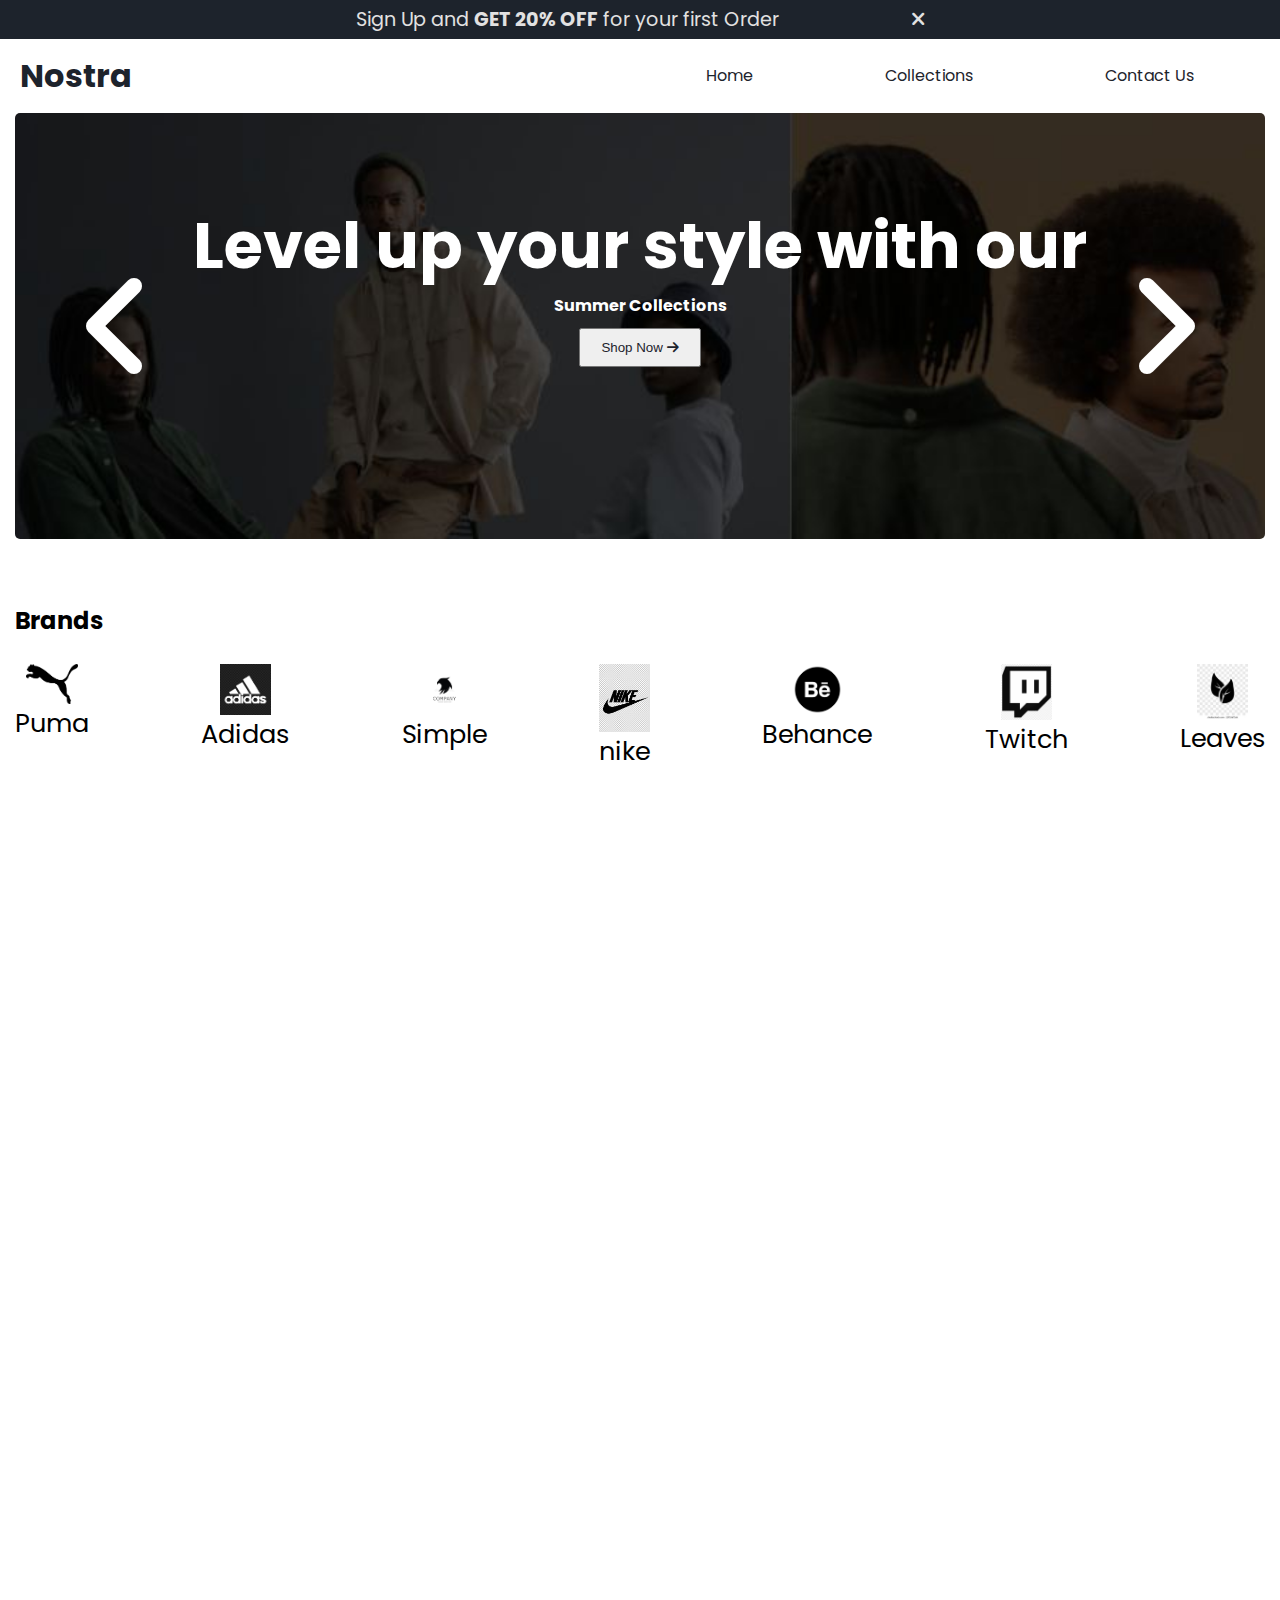
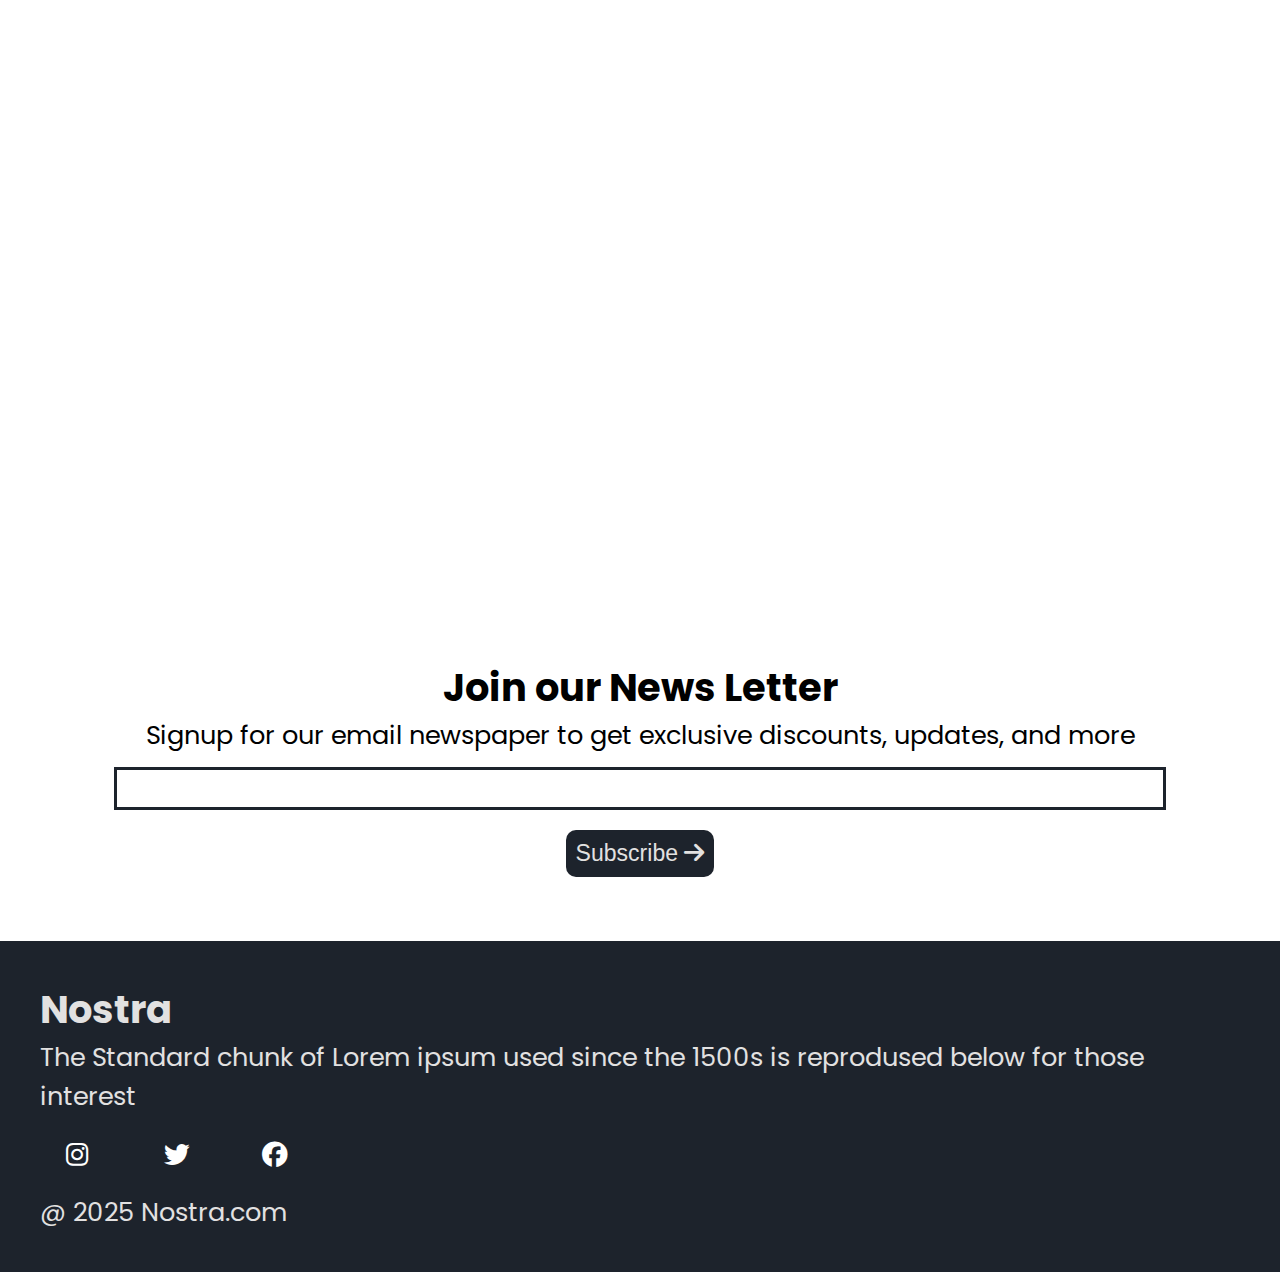
<file: index.html>
<!DOCTYPE html>
<html lang="en">
<head>
    <meta charset="UTF-8">
    <meta name="viewport" content="width=device-width, initial-scale=1.0">
    <title>Nostra</title>
    <!--Link CSS File-->
    <link rel="stylesheet" href="style.css">
    <!--Link Google Fonts-->
    <link rel="preconnect" href="https://fonts.googleapis.com">
    <link rel="preconnect" href="https://fonts.gstatic.com" crossorigin>
    <link href="https://fonts.googleapis.com/css2?family=Poppins:wght@400;500;700&display=swap" rel="stylesheet">

    <!--Link Font Awesome-->
    <link rel="stylesheet" href="https://cdnjs.cloudflare.com/ajax/libs/font-awesome/6.4.2/css/all.min.css">

</head>
<body>

    <!--Offer Bar-->

    <div class="offer-bar">
        <p>Sign Up and <b>GET 20% OFF</b> for your first Order
        <i id="offer-close"  style="margin-left: 10%; cursor: pointer;" class="fa-solid fa-xmark"></i>
        </p>
    </div>

    

   

        <!--Navigation Bar-->
        <nav class="navbar">
            <h1>Nostra</h1>
            <div class="navbar-links">
                <p class="navbar-link"><a href="index.html">Home</a></p>
                <p class="navbar-link"><a href="collections.html">Collections</a></p>
                <p class="navbar-link"><a href="contact.html">Contact Us</a></p>
            </div>
            

            <div class="navbar-menu-toggle">
                <i id="side-navbar-activate" class="fa-solid fa-bars"></i>
            </div>

            

            

        </nav>

        <!--Side Navbar-->

        <div class="side-navbar"> 
            <p style="text-align: right;">
                <i id="side-navbar-close" class="fa-solid fa-xmark"></i>
            </p>
            <div class="side-navbar-links">

                <p class="side-navbar-link"><a href="index.html">Home</a></p>
            <p class="side-navbar-link"><a href="collections.html">Collections</a></p>
            <p class="side-navbar-link"><a href="contact.html">Contact Us</a></p>
            </div>
            
        </div>

        <div class="container">

        <!--Slider-->
        <div class="slider">
            <div class="slider-left-button">
                <i id="slider-left-activate" class="fa-solid fa-angle-left" style="color: #ffffff;"></i>
            </div>

            <div class="slider-content">
                <h1>Level up your style with our</h1>
                <h4>Summer Collections</h4> 
                <button> Shop Now <i class="fa-solid fa-arrow-right"></i> </button>
            </div>

            <div class="slider-image-container">
                <img class="slider-image" src="img/others/slider-one.jpg"  width="100%" alt="">
                <img class="slider-image" src="img/others/slider-two.jpg" alt="">
                <img class="slider-image" src="img/others/slider-three.jpg" alt="">
            </div>

            <div class="slider-right-button">
                
                <i id="slider-right-activate" class="fa-solid fa-angle-right" style="color: #ffffff;"></i>
            </div>
        </div>

        <!--Brands-->

        
        <h2 style="margin-top: 5vw;">Brands</h2>
        <div class="brands">
            <div class="brands-item">
                <img class="brands-icon" src="img/icon/puma.png" alt="">
                <p>Puma</p>
            </div>

            <div class="brands-item">
                <img class="brands-icon" src="img/icon/adidas.png" alt="">
                <p>Adidas</p>
            </div>

            <div class="brands-item">
                <img class="brands-icon" src="img/icon/simple.png" alt="">
                <p>Simple</p>
            </div>

            <div class="brands-item">
                <img class="brands-icon" src="img/icon/nike.jpg" alt="">
                <p>nike</p>
            </div>

            <div class="brands-item">
                <img class="brands-icon" src="img/icon/behance.png" alt="">
                <p>Behance</p>
            </div>

            <div class="brands-item">
                <img class="brands-icon" src="img/icon/twitch.png" alt="">
                <p>Twitch</p>
            </div>

            <div class="brands-item">
                <img class="brands-icon" src="img/icon/leaves.jpg" alt="">
                <p>Leaves</p>
            </div>
        </div>

    
        <div class="initial-scroll-animate reveal-scroll-animate">
        <div class="service">
            
            <div class="servives-container-1">
                <div>
                    <h2>We Provide Best</h2>
                    <h2>Customer Experiences</h2>
                </div>

                <div>
                    <p>|| We ensure that our customer have the best shopping experience</p>
                </div>
            </div>

            <div class="servives-container-2">
                <div>
                    <i style="font-size: 3vw;margin-bottom: 10px;" class="fa-regular fa-circle-check"></i>
                    <h4>Original Products</h4>
                    <p>Lorem, ipsum dolor sit amet consectetur adipisicing elit. Porro, consequuntur.
                    </p>
                </div>

                <div>
                    <i style="font-size: 3vw;margin-bottom: 10px;" class="fa-regular fa-face-smile"></i>
                    <h4>Satisfaction Guarantee</h4>
                    <p>Lorem, ipsum dolor sit amet consectetur adipisicing elit. Porro, consequuntur.
                    </p>
                </div>

                <div>
                    <i style="font-size: 3vw;margin-bottom: 10px;" class="fa-solid fa-broom"></i>
                    <h4>New Arrival Everyday</h4>
                    <p>Lorem, ipsum dolor sit amet consectetur adipisicing elit. Porro, consequuntur.
                    </p>
                </div>

                <div>
                    <i style="font-size: 3vw;margin-bottom: 10px;" class="fa-solid fa-truck-fast"></i>
                    <h4>Fast & Free Shipping</h4>
                    <p>Lorem, ipsum dolor sit amet consectetur adipisicing elit. Porro, consequuntur.
                    </p>
                </div>
            </div>
        </div>
    </div>

    <div class="initial-scroll-animate reveal-scroll-animate">
        <h2 id="new-arrival" style=" margin-top: 5vw;">New Arrivals</h2>

        <div  class="new-arrival" >
            
            <div class="new-arrival-container">
                <img style="width: 20vw;" src="img/products/f1.jpg" alt="">
                <div class="overlay"></div>
                <button> Shop Now <i class="fa-solid fa-arrow-right"></i> </button>

            </div>

            <div class="new-arrival-container">
                <img style="width: 20vw;" src="img/products/f7.jpg" alt="">
                <div class="overlay"></div>
                <button> Shop Now <i class="fa-solid fa-arrow-right"></i> </button>

            </div>

            <div class="new-arrival-container">
                <img style="width: 20vw;" src="img/products/n1.jpg" alt="">
                <div class="overlay"></div>
                <button> Shop Now <i class="fa-solid fa-arrow-right"></i> </button>

            </div>

            <div class="new-arrival-container">
                <img style="width: 20vw;" src="img/products/n7.jpg" alt="">
                <div class="overlay"></div>
                <button> Shop Now <i class="fa-solid fa-arrow-right"></i> </button>

            </div>
        </div>
    </div>

    <div class="initial-scroll-animate reveal-scroll-animate">
        <h2 id="most-wanted" style=" margin-top: 5vw;">Most Wanted</h2>

        <div  class="most-wanted">

            <div class="most-wanted-container">
                <img style="width: 20vw;" src="img/products/n8.jpg" alt="">
                <p class="sale-overlay">sale</p>
                <img class="like-button" src="img/icon/heart.png" alt="">

            </div>

            <div class="most-wanted-container">
                <img style="width: 20vw;" src="img/products/f1.jpg" alt="">
                
                <p class="sale-overlay">sale</p>
                <img class="like-button" src="img/icon/heart.png" alt="">
            </div>

            <div class="most-wanted-container">
                <img style="width: 20vw;" src="img/products/n1.jpg" alt="">
                <p class="sale-overlay">sale</p>
                <img class="like-button" src="img/icon/heart.png" alt="">
                

            </div>

            <div class="most-wanted-container">
                <img style="width: 20vw;" src="img/products/n7.jpg" alt="">
                <p class="sale-overlay">sale</p>
                <img class="like-button" src="img/icon/heart.png" alt="">
                

            </div>
            
            <div class="most-wanted-container">
                <img style="width: 20vw;" src="img/products/n3.jpg" alt="">
                <p class="sale-overlay">sale</p>
                <img class="like-button" src="img/icon/heart.png" alt="">

            </div>

            <div class="most-wanted-container">
                <img style="width: 20vw;" src="img/products/n2.jpg" alt="">
                
                <p class="sale-overlay">sale</p>
                <img class="like-button" src="img/icon/heart.png" alt="">
            </div>

            <div class="most-wanted-container">
                <img style="width: 20vw;" src="img/products/n4.jpg" alt="">
                <p class="sale-overlay">sale</p>
                <img class="like-button" src="img/icon/heart.png" alt="">
                

            </div>

            <div class="most-wanted-container">
                <img style="width: 20vw;" src="img/products/n7.jpg" alt="">
                <p class="sale-overlay">sale</p>
                <img class="like-button" src="img/icon/heart.png" alt="">
                

            </div>
        </div>
    </div>

    <div class="initial-scroll-animate reveal-scroll-animate">

    

        <div class="limited-offer">
            <div class="limited-offer-img">
                <img src="img/others/offer.jpg" alt="">
            </div>
            <div class="limited-offer-text">
                <h2>Limited Offer</h2>
                <h4>35% OFF on this for the first 30 Customers</h4>
                <button> Shop Now <i class="fa-solid fa-arrow-right"></i> </button>
            </div>
        </div>
        
        
    </div>

    <div class="news">
        <h2>Join our News Letter</h2>
        <p style="text-align: center;">Signup for our email newspaper to get exclusive discounts, updates, and more</p>
        <div style="margin-top: 10px;">
        <input class="search">
    </div>
    <div>
        <button> Subscribe <i class="fa-solid fa-arrow-right"></i> </button>
    </div>
    </div>

    </div>

    <div class="footer">
        <div class="footer-container">
            <div class="footer-box-1">
                <h2 class="headingText">Nostra</h2>
                <p>The Standard chunk of Lorem ipsum
                    used since the 1500s is reprodused
                    below for those interest</p>
                <div class="footer-icon-container">
                    <i class="icon fa-brands fa-instagram" style="color: #ffffff;"></i>
                    <i class="icon fa-brands fa-twitter" style="color: #ffffff;"></i>
                    <i class="icon fa-brands fa-facebook" style="color: #ffffff;"></i>
                </div>
            </div>

            

        </div>

        <p class="subtitle">@ 2025 Nostra.com</p>
    </div>

   
    
    <!--Link Javascript File-->
    <script src="script.js"></script>
</body>
</html>
</file>
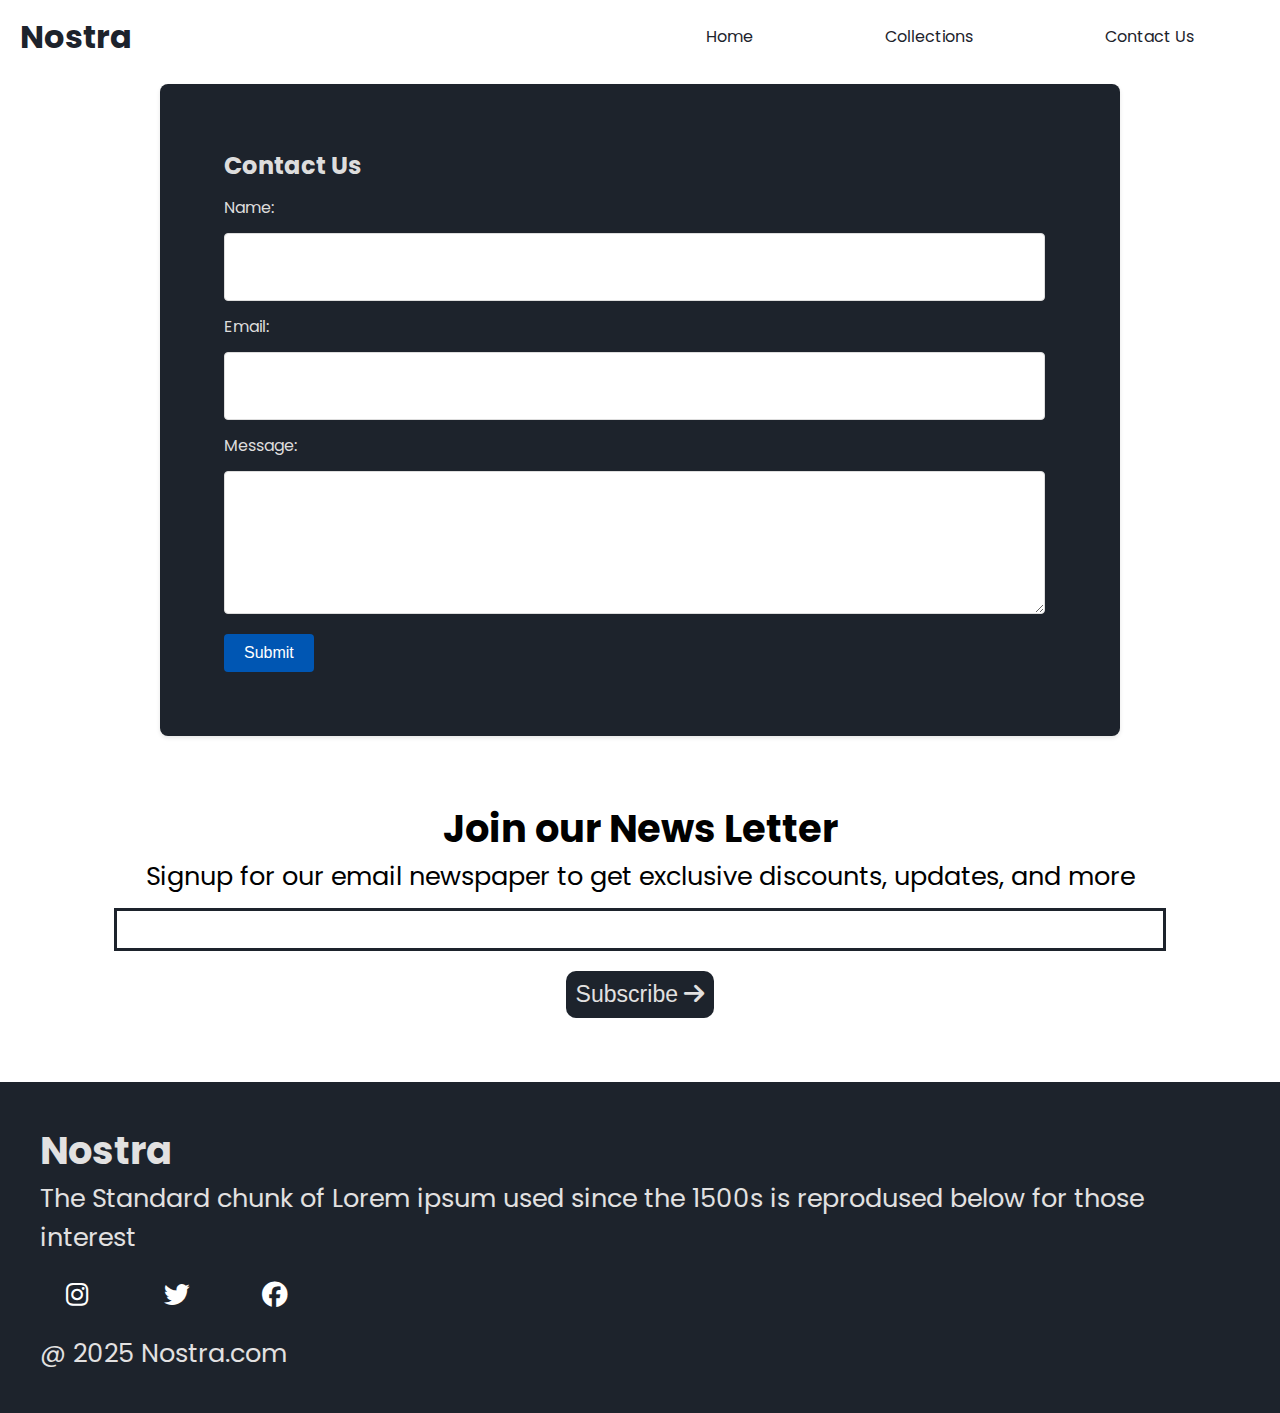
<file: contact.html>
<!DOCTYPE html>
<html lang="en">
<head>
    <meta charset="UTF-8">
    <meta name="viewport" content="width=device-width, initial-scale=1.0">
    <title>Nostra</title>
    <!--Link CSS File-->
    <link rel="stylesheet" href="style.css">
    <!--Link Google Fonts-->
    <link rel="preconnect" href="https://fonts.googleapis.com">
    <link rel="preconnect" href="https://fonts.gstatic.com" crossorigin>
    <link href="https://fonts.googleapis.com/css2?family=Poppins:wght@400;500;700&display=swap" rel="stylesheet">

    <!--Link Font Awesome-->
    <link rel="stylesheet" href="https://cdnjs.cloudflare.com/ajax/libs/font-awesome/6.4.2/css/all.min.css">

</head>
<body>



    

   

        <!--Navigation Bar-->
        <nav class="navbar">
            <h1>Nostra</h1>
            <div class="navbar-links">
                <p class="navbar-link"><a href="index.html">Home</a></p>
                <p class="navbar-link"><a href="collections.html">Collections</a></p>
                <p class="navbar-link"><a href="contact.html">Contact Us</a></p>
            </div>
            

            <div class="navbar-menu-toggle">
                <i id="side-navbar-activate" class="fa-solid fa-bars"></i>
            </div>

            

            

        </nav>

        <!--Side Navbar-->

        <div class="side-navbar"> 
            <p style="text-align: right;">
                <i id="side-navbar-close" class="fa-solid fa-xmark"></i>
            </p>
            <div class="side-navbar-links">

                <p class="side-navbar-link"><a href="index.html">Home</a></p>
            <p class="side-navbar-link"><a href="collections.html">Collections</a></p>
            <p class="side-navbar-link"><a href="contact.html">Contact Us</a></p>
            </div>
            
        </div>

       <div class="container">



  <div class="contact-form">
    <h2>Contact Us</h2>
    <form action="#" method="post">
      <label for="name">Name:</label>
      <input type="text" id="name" name="name" required>
      
      <label for="email">Email:</label>
      <input type="text" id="email" name="email" required>
      
      <label for="message">Message:</label>
      <textarea id="message" name="message" required></textarea>
      
      <input type="submit" value="Submit">
    </form>
  </div>

</div>


    <div class="news">
        <h2>Join our News Letter</h2>
        <p style="text-align: center;">Signup for our email newspaper to get exclusive discounts, updates, and more</p>
        <div style="margin-top: 10px;">
        <input class="search">
    </div>
    <div>
        <button> Subscribe <i class="fa-solid fa-arrow-right"></i> </button>
    </div>
    </div>

    </div>

    <div class="footer">
        <div class="footer-container">
            <div class="footer-box-1">
                <h2 class="headingText">Nostra</h2>
                <p>The Standard chunk of Lorem ipsum
                    used since the 1500s is reprodused
                    below for those interest</p>
                <div class="footer-icon-container">
                    <i class="icon fa-brands fa-instagram" style="color: #ffffff;"></i>
                    <i class="icon fa-brands fa-twitter" style="color: #ffffff;"></i>
                    <i class="icon fa-brands fa-facebook" style="color: #ffffff;"></i>
                </div>
            </div>

            

        </div>

        <p class="subtitle">@ 2025 Nostra.com</p>
    </div>

   
    
    <!--Link Javascript File-->
    <script src="contact.js"></script>
</body>
</html>
</file>
<file: style.css>
* {
    margin: 0px;
    padding: 0px;
}

html{
    scroll-behavior: smooth;
}



body {
    font-family: 'Poppins', sans-serif;
    
}


  body::-webkit-scrollbar {
    width: 0; 
  }
  
  

.offer-bar {
    background-color: #1D232C;
    color: #E2E1E1;
    padding: 5px;
    text-align: center;
    font-size: 1.5vw;
}

.container {
    padding-left: 15px;
    padding-right: 15px;
}

/* Main Navigation Bar*/
.navbar {
    display: flex;
    justify-content: space-between;
    color: #1D232C;
    align-items: center;
    position: sticky;
    top: 0px;
    background-color: white;
    padding-top: 1vw;
    padding-bottom: 1vw;
    padding-left: 20px;
    padding-right: 20px;
    z-index: 3;
}

.navbar-links {
    display: flex;
    width: 50%;
    justify-content: space-around;
    align-items: center;
}

.navbar-links a{
    text-decoration: none;
    color: #1D232C;
}

.navbar-links a:hover{
    text-decoration: underline;
    color: #1D232C;
}

.navbar-search {
    border: solid #1D232C 1px;
    border-radius: 10px;
    padding: 10px;
    display: flex;
    align-items: center;
    width: 95%;
}

.navbar-search input {
    border: none;
    width: 100%;
    background-color: transparent;
    
}

input:focus {
    outline: none;
}

.navbar-menu-toggle {
    display: none;
}

/*0 to 800px */

@media screen and (max-width:900px) {

    .navbar-menu-toggle {
        display: block;
    }

    .navbar-links {
        display: none;
    }

    

}

/* Side Navbar */
.side-navbar{
    position: fixed;
    top: 0;
    left: 0;
    width: 50%;
    height: 100%;
    background-color: #1D232C;
    color: #E2E1E1;
    margin-left: -60%;
    transition-duration: 1s;
    z-index: 10;
    padding: 20px;
  
}

.side-navbar-link{
    margin-bottom: 30px;
}

.side-navbar-links a{
    text-decoration: none;
    color: #E2E1E1;
}

.side-navbar-links a:hover{
    text-decoration: underline;
    color: #E2E1E1;
}

.side-navbar-search {
    border: solid #E2E1E1 1px;
    border-radius: 10px;
    padding: 10px;
    display: inline-block;
}

.side-navbar-search input {
    border: none;
    background: transparent;
}

/*Slider*/

.slider{
    overflow: hidden;
    display: flex;
    width: 100%;
    position: relative;
    
    border-radius: 5px;

}

.slider-image-container{
    display: flex;
    transition: 2s;
}

.slider-image{
    width: 100vw;
}

.slider-left-button{
    position: absolute;
    top: 35%;
    left: 5%;
    z-index: 1;
}

.slider-left-button i{
    font-size: 10vw;
    
}
.slider-right-button{
    position: absolute;
    top: 35%;
    right: 5%;
}
.slider-right-button i{
    font-size: 10vw;
}
.slider-content{
    position: absolute;
    color: white;
    text-align: center;
     width: 100%;
     top: 20%;
}
.slider-content h1{
    font-size: 5vw;
}
.slider-content button{
   padding-left: 20px;
   padding-right: 20px;
   padding-top: 10px;
   padding-bottom: 10px;
   margin-top: 10px;
   color: #1D232C;
}

/* Brands*/
.brands{
    display: flex;
    margin-top: 2vw;
    
    justify-content: space-between;
    
    
}

.brands-icon{
    width: 4vw;
    align-items: center;

}

.brands-item{
    display: flex;
    align-items: center;
    flex-direction: column;
    text-align: center;
    font-size: 2vw;
}

.servives-container-1
{
    margin-top: 5vw;
    margin-bottom: 2vw;
    display: flex;
    justify-content: space-between;
    align-items: center;
    font-size: 1.5vw;
}

.servives-container-2
{
    
    display: flex;
    justify-content: space-between;
    align-items: center;

    gap: 10px;
    font-size: 1vw;
    
}

.servives-container-2 div{
    border-radius: 5px;
    background-color: #F2F4F7;
    padding: 10px;
    
    

}

.new-arrival{
    display: flex;
    justify-content: space-between;
    margin-top: 2vw;
   
    
}

.new-arrival-container{
   position: relative;
   
    
}

.new-arrival-container img{
    border-radius: 2%;
    
     
 }
 

.overlay{
    border-radius: 2%;
    position: absolute;
    width: 100%;
    height: 100%;
    background-color: black;
    z-index: 2;
    top: 0;
    opacity: 0.6;
 }
 


.new-arrival button{
    padding-left: 10%;
    padding-right: 10%;
    padding-top: 5%;
    padding-bottom: 5%;
    margin-top: 10px;
    font-size: 1.2vw;
    color: #1D232C;
    border-radius: 10px;
    position: absolute;
    border: none;
    top: 50%;
    left: 18%;
    z-index: 2;
    

 }

 .most-wanted{
    display: flex;
    justify-content: space-between;
    margin-top: 2vw;
    overflow-x: scroll;
    gap: 20px;
   
    
}

.most-wanted-container{
   position: relative; 
}

.most-wanted img{
    border-radius: 2%;
    
     
 }

 .sale-overlay{
    position: absolute;
    top:3px;
    left: 3px;
    font-size: 2vw;
    background-color: red;
    color: white;
    padding-left: 10px;
    padding-right: 10px;
    border-radius: 10%;
 }

 .most-wanted::-webkit-scrollbar {
    appearance: none;
    
  }
   
.like-button{
    position: absolute;
    width: 15%;
    bottom: 12%;
    right: 5%;
}

.limited-offer{
    display: flex;
    justify-content: center;
    
    align-items: center;
    background-color: #1D232C;
    color: #E2E1E1;
    padding: 20px;
    font-size: 2vw;
}

.limited-offer img{
    width: 100%;
    height: 100%100%;
}

.limited-offer-text{
    padding: 5%;
}

.limited-offer button{
    padding-left: 5%;
    padding-right: 5%;
    padding-top: 2.5%;
    padding-bottom: 2.5%;
    margin-top: 10px;
    font-size: 1.2vw;
    color: #1D232C;
    border-radius: 10px;
 
    border: none;
    
    

 }

 /* Scroll Animate */

 .initial-scroll-animate{
   
    transition: 3s;
 }

 .reveal-scroll-animate{
    opacity: 0;
 }

 .news{
    font-size: 2vw;
    margin-top: 5vw;
    display: flex;
    flex-direction: column;
    align-items: center;
}

.news input{
    padding: 11px;
    width: 80vw;
    margin-bottom: 10px;
    border: solid #1D232C 3px;

}

.news input:focus{
   outline: none;

}

.news button{
    
    margin-top: 10px;
    font-size: 1.8vw;
    color: #E2E1E1;
    background-color: #1D232C;
    border-radius: 10px;
    border: none;
    padding:10px
    
    

 }


 .icon{
    width: 40px;
    margin: 2vw;

}
.footer{
    font-size: 2vw;
    margin-top: 5vw;
    padding: 40px;
    background-color: #1D232C;
    color: #E2E1E1;
    box-sizing: border-box;
}

.footer-container{
   
    display: flex;
    align-items: center;
    flex-wrap: wrap;
}

.footer-box-1{
    display: flex;
    flex-direction: column;
  
}

.footer-box-2{
    display: flex;
}

/* Collections */

.divide-section{
    display: flex;
}

.filter-section{
    flex-basis: 25%;
    position: relative;
    font-size: 2vw;
}

.product-section{
    flex-basis: 75%;
    position: relative;
}

.vertical-line {
    border: none;
    border-left: 3px solid #1D232C; /* Adjust color and width as needed */
    height: 100%; /* Adjust height as needed */
    margin: 0 20px; /* Adjust margin as needed */
    position: absolute;
    top: 0px;
    right: 0px
    
  }

.filter-section-price,.filter-section-arrivals,.filter-section-occasion,.filter-section-colors{
    margin-top: 3vw;
    margin-bottom: 10px;
    
}

.product-section{
    padding: 10px;
}

.products{
    margin-top: 2vw;
    display: flex;
    flex-wrap: wrap;
    justify-content: space-between;
    font-size:1vw;

}
  


  .contact-form {
    background-color: #1D232C;
    color: #dddddd;
    border-radius: 8px;
    box-shadow: 0 2px 4px rgba(0, 0, 0, 0.1);
    width: 60vw;
    margin: auto;
    padding: 5vw;
    padding-right: 10vw;
    margin-top: 10px;
  }

  .contact-form h2 {
    margin-bottom: 1vw;
   
  }

  .contact-form label {
    display: block;
    margin-bottom: 1vw;
 
  }

  .contact-form input[type="text"],
  .contact-form textarea {
    width: 100%;
    padding: 2vw;
    border: 1px solid #dddddd;
    border-radius: 4px;
    margin-bottom: 1vw;
    font-size: 1vw;
    
  }

  .contact-form textarea {
    resize: vertical;
    height: 10vh;
  }

  .contact-form input[type="submit"] {
    
    color: #ffffff;
    border: none;
    border-radius: 4px;
    padding: 10px 20px;
    cursor: pointer;
    font-size: 16px;
    background-color: #0056b3;
  }

  .contact-form input[type="submit"]:hover {
    background-color: #0056b3;
  }
</file>
